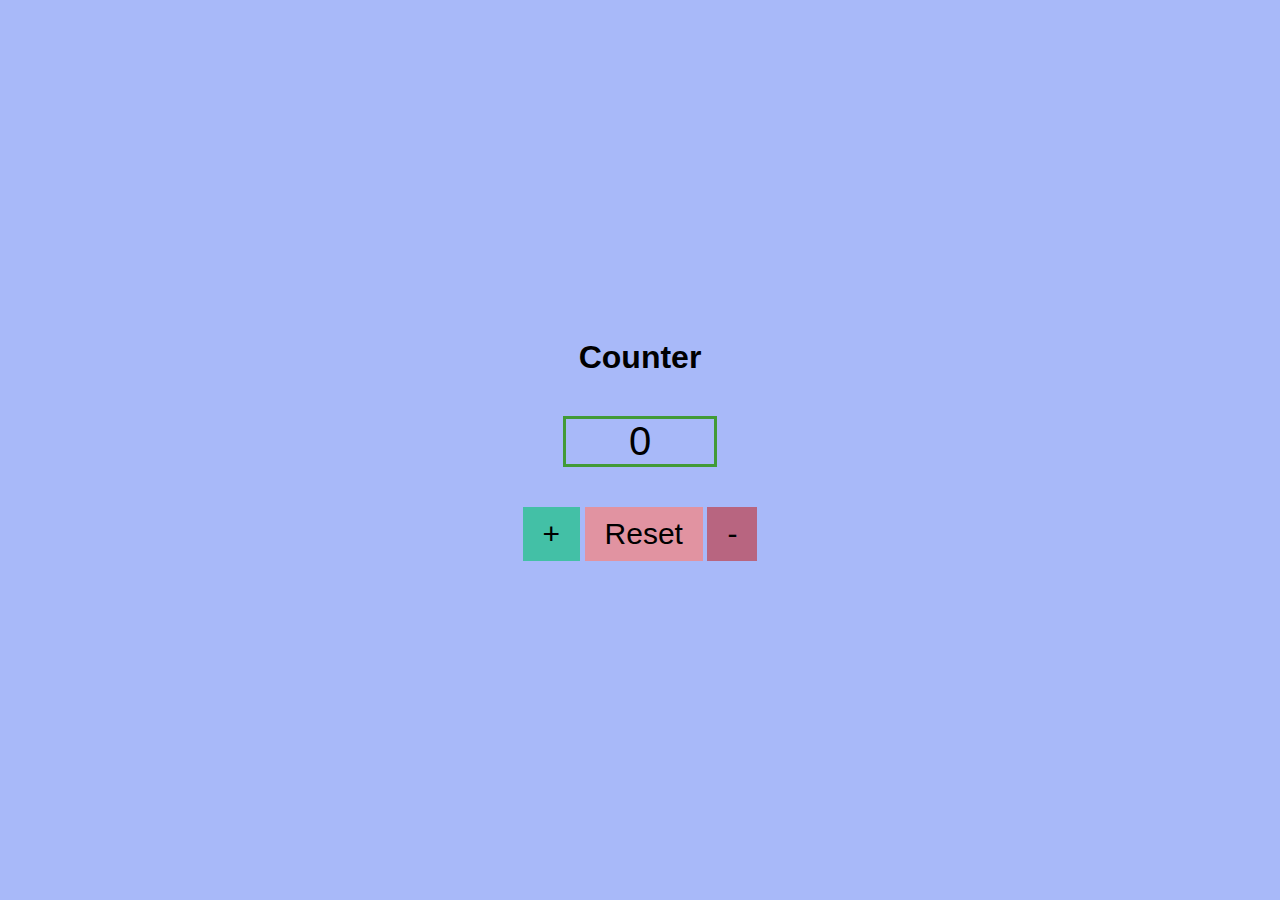
<file: Projects/Counter/index.html>
<!DOCTYPE html>
<html lang="en">
<head>
    <meta charset="UTF-8">
    <meta http-equiv="X-UA-Compatible" content="IE=edge">
    <meta name="viewport" content="width=device-width, initial-scale=1.0">
    <title>Document</title>
    <link rel="stylesheet" href="style.css">
</head>
<body>
    <div class="container">
        <h1 class="title">Counter</h1>

        <p class="counter">0</p>
        
        <div class="btns">
            <button onclick="increase()" class="btn increase">+</button>
            <button onclick="reset()" class="btn reset">Reset</button>
            <button onclick="decrease()" class="btn decrease">-</button>
        </div>
    </div>

    <script src="script.js"></script>
</body>
</html>
</file>
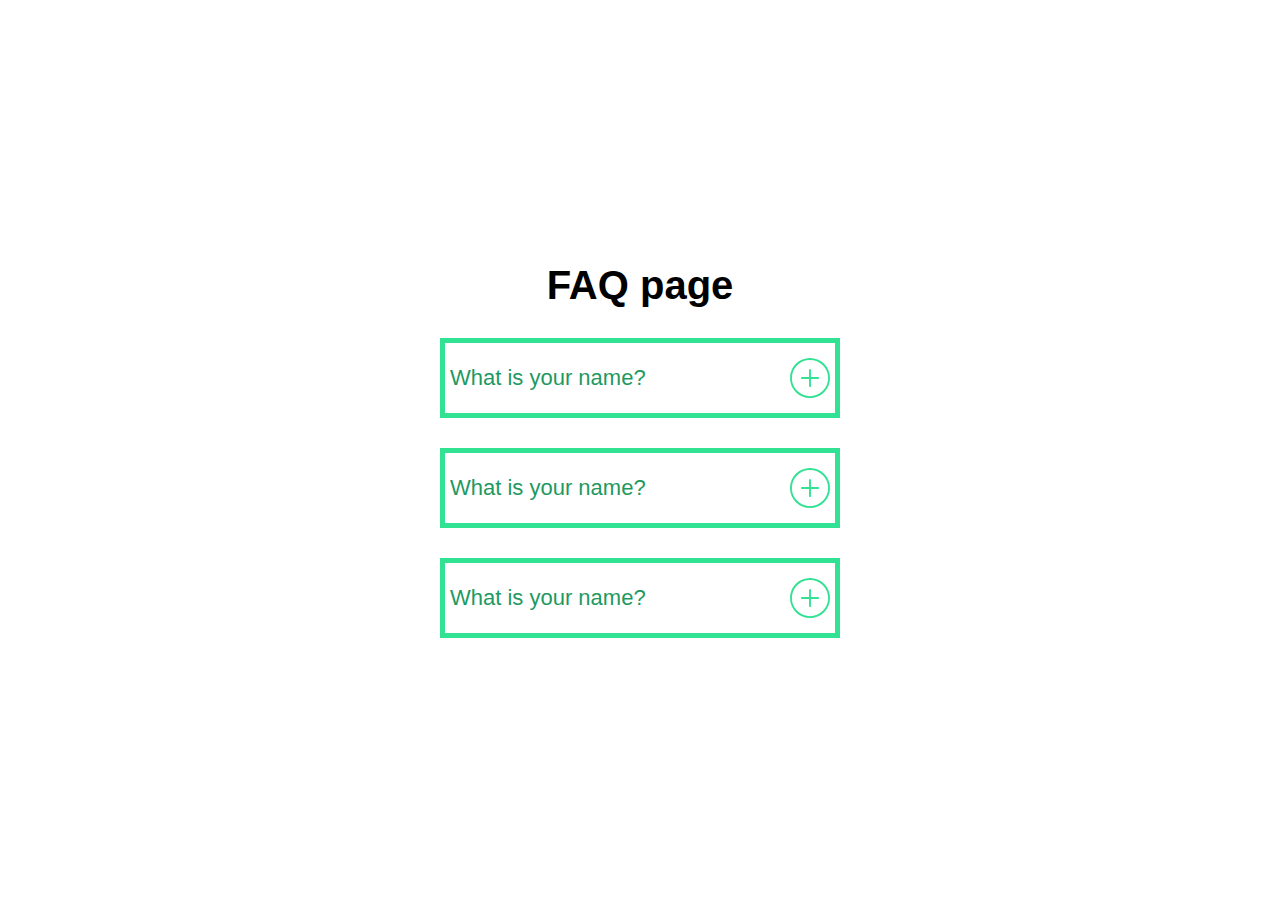
<file: Projects/FAQ/index.html>
<!DOCTYPE html>
<html lang="en">
<head>
    <meta charset="UTF-8">
    <meta http-equiv="X-UA-Compatible" content="IE=edge">
    <meta name="viewport" content="width=device-width, initial-scale=1.0">
    <title>Document</title>
    <link rel="stylesheet" href="style.css">
</head>
<body>


    <div class="questions">
        <h1>FAQ page</h1>
        <div class="item que-1">
            <div class="info">
                What is your name?

                <svg data-name="Livello 1" viewBox="0 0 128 128" xmlns="http://www.w3.org/2000/svg"><path d="M64 0a64 64 0 1 0 64 64A64.07 64.07 0 0 0 64 0Zm0 122a58 58 0 1 1 58-58 58.07 58.07 0 0 1-58 58Z" fill="#31e292" class="fill-000000"></path><path d="M90 61H67V38a3 3 0 0 0-6 0v23H38a3 3 0 0 0 0 6h23v23a3 3 0 0 0 6 0V67h23a3 3 0 0 0 0-6Z" fill="#31e292" class="fill-000000"></path>
                </svg>
            </div>

            <div class="ans none" style="margin-top:20px;">
                <p class="answer">My name is Anton!</p>
            </div>
        </div>

        <div class="item que-1">
            <div class="info">
                What is your name?

                <svg data-name="Livello 1" viewBox="0 0 128 128" xmlns="http://www.w3.org/2000/svg"><path d="M64 0a64 64 0 1 0 64 64A64.07 64.07 0 0 0 64 0Zm0 122a58 58 0 1 1 58-58 58.07 58.07 0 0 1-58 58Z" fill="#31e292" class="fill-000000"></path><path d="M90 61H67V38a3 3 0 0 0-6 0v23H38a3 3 0 0 0 0 6h23v23a3 3 0 0 0 6 0V67h23a3 3 0 0 0 0-6Z" fill="#31e292" class="fill-000000"></path>
                </svg>
            </div>

            <div class="ans none" style="margin-top:20px;">
                <p class="answer">My name is Anton!</p>
            </div>
        </div>

        <div class="item que-1">
            <div class="info">
                What is your name?

                <svg data-name="Livello 1" viewBox="0 0 128 128" xmlns="http://www.w3.org/2000/svg"><path d="M64 0a64 64 0 1 0 64 64A64.07 64.07 0 0 0 64 0Zm0 122a58 58 0 1 1 58-58 58.07 58.07 0 0 1-58 58Z" fill="#31e292" class="fill-000000"></path><path d="M90 61H67V38a3 3 0 0 0-6 0v23H38a3 3 0 0 0 0 6h23v23a3 3 0 0 0 6 0V67h23a3 3 0 0 0 0-6Z" fill="#31e292" class="fill-000000"></path>
                </svg>
            </div>

            <div class="ans none" style="margin-top:20px;">
                <p class="answer">My name is Anton!</p>
            </div>
        </div>
    </div>

    <script src="main.js"></script>
</body>
</html>
</file>
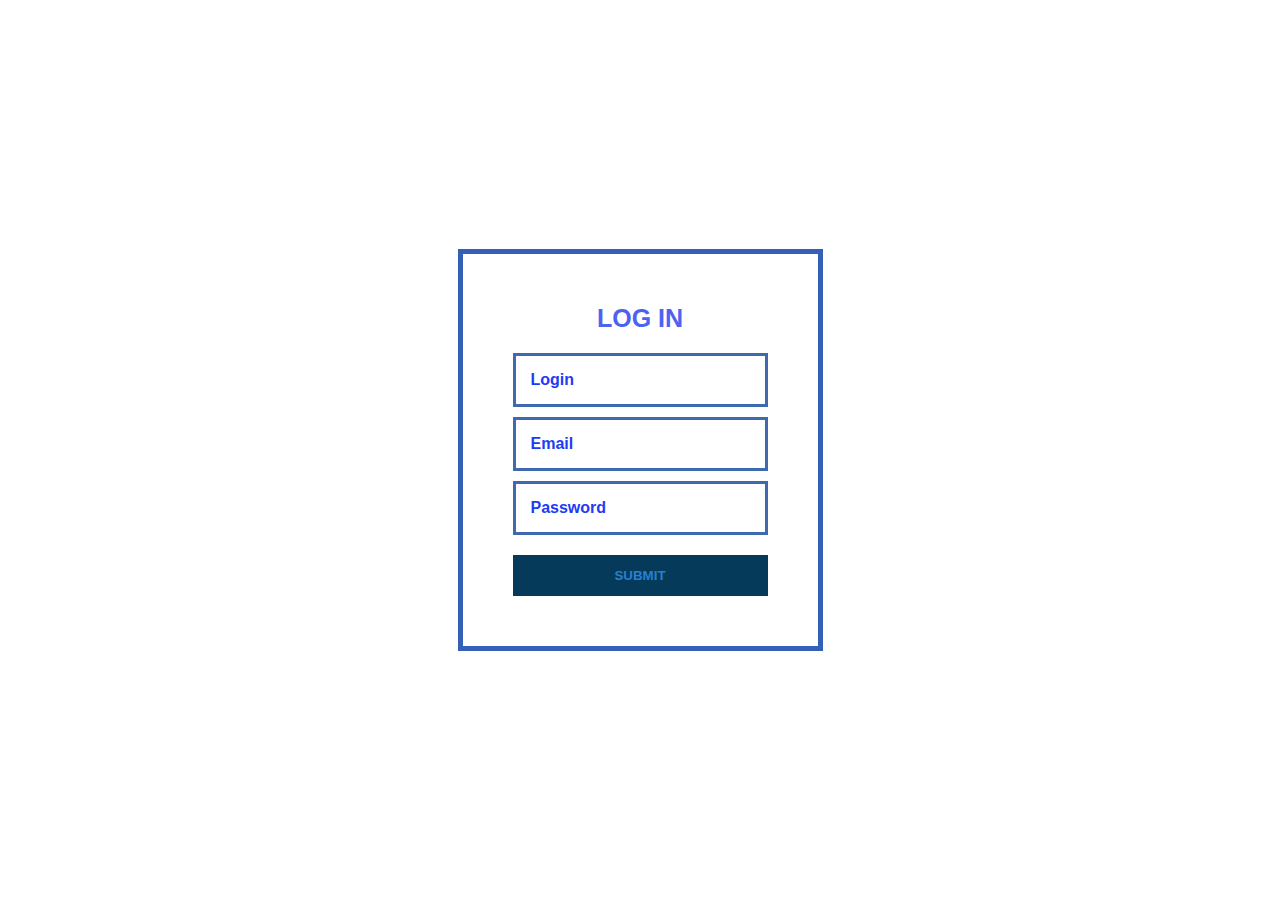
<file: Projects/form/index.html>
<!DOCTYPE html>
<html lang="en">
<head>
    <meta charset="UTF-8">
    <meta http-equiv="X-UA-Compatible" content="IE=edge">
    <meta name="viewport" content="width=device-width, initial-scale=1.0">
    <title>Form</title>
    <link rel="stylesheet" href="style.css">
</head>
<body>
    <div class="container">
        <p>Log in</p>
        <form>
            <input type="text" placeholder="Login">
            <input type="email" placeholder="Email">
            <input type="password" placeholder="Password">
            <button class="submit">Submit</button>
        </form>
    </div>
</body>
</html>
</file>
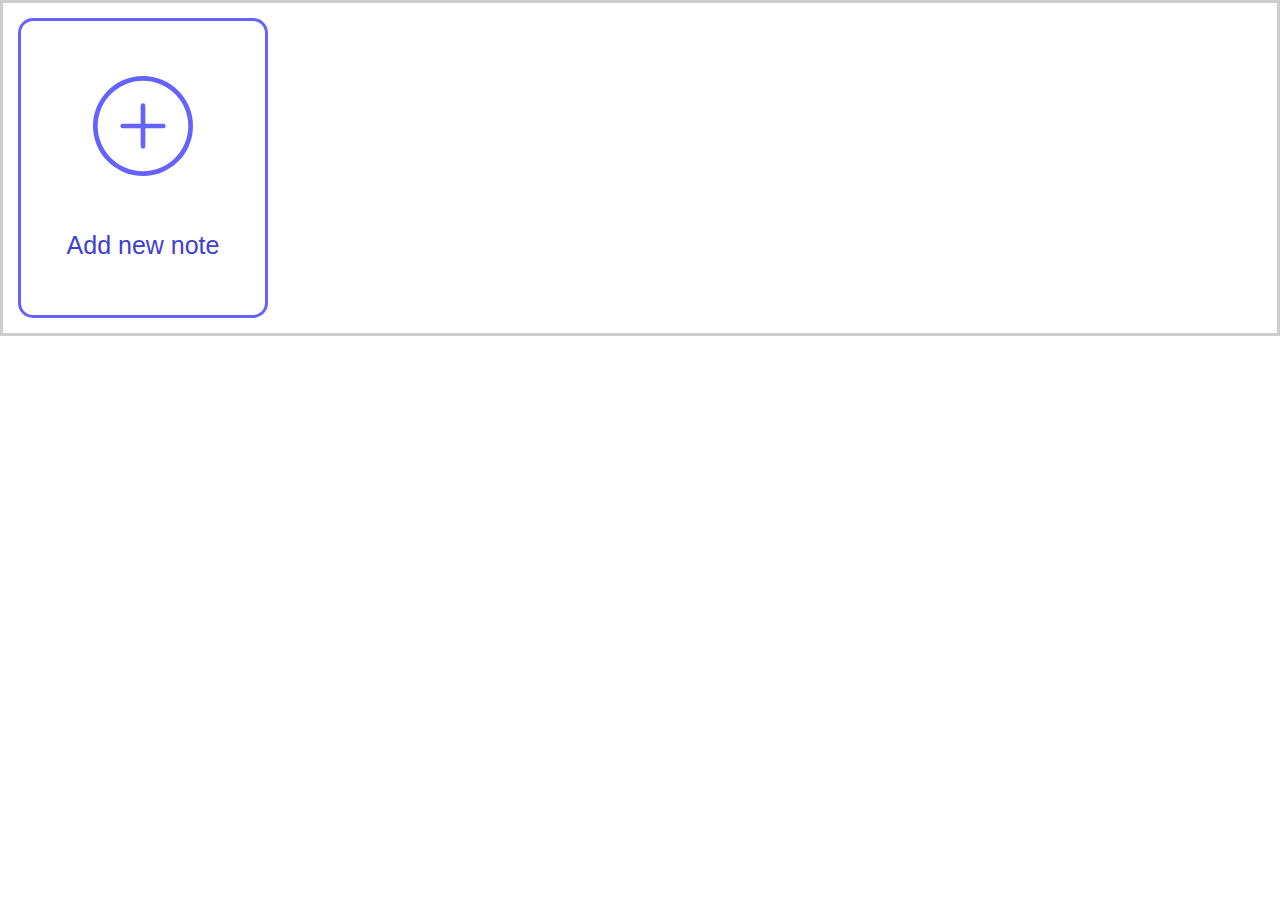
<file: Projects/Notes App/index.html>
<!DOCTYPE html>
<html lang="en">
<head>
    <meta charset="UTF-8">
    <meta http-equiv="X-UA-Compatible" content="IE=edge">
    <meta name="viewport" content="width=device-width, initial-scale=1.0">
    <title>Document</title>
    <link rel="stylesheet" href="style.css">
</head>
<body>

    <div class="blur none"></div>
    <div class="add_note new_note none">
        <input type="text" placeholder="TITLE">
        <textarea name="" id="Message" cols="30" placeholder="Message" rows="8"></textarea>
        <button class="btn pointer">Add Note</button>
    </div>


    <div class="wrapper">
        <div class="new_note pointer mdl">
            <div class="add_icon">
                <svg data-name="Livello 1" viewBox="0 0 128 128" xmlns="http://www.w3.org/2000/svg"><path d="M64 0a64 64 0 1 0 64 64A64.07 64.07 0 0 0 64 0Zm0 122a58 58 0 1 1 58-58 58.07 58.07 0 0 1-58 58Z" fill="#6563ff" class="fill-000000"></path><path d="M90 61H67V38a3 3 0 0 0-6 0v23H38a3 3 0 0 0 0 6h23v23a3 3 0 0 0 6 0V67h23a3 3 0 0 0 0-6Z" fill="#6563ff" class="fill-000000"></path>
                </svg>
            </div>

            <div class="txt">
                <p>Add new note</p>
            </div>
        </div>
    </div>


    <script src="main.js"></script>
</body>
</html>
</file>
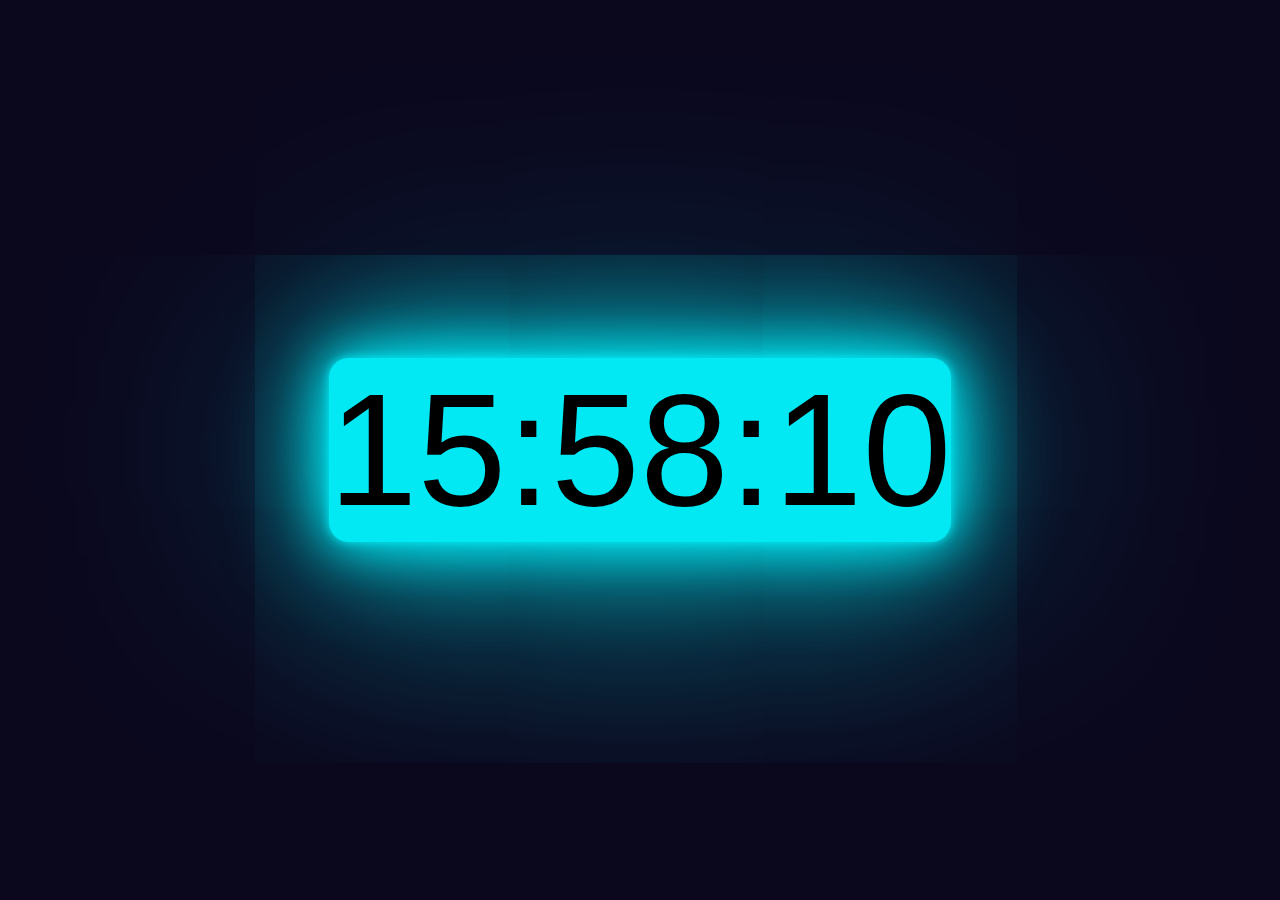
<file: Projects/TIME/index.html>
<!DOCTYPE html>
<html lang="en">
<head>
    <meta charset="UTF-8">
    <meta http-equiv="X-UA-Compatible" content="IE=edge">
    <meta name="viewport" content="width=device-width, initial-scale=1.0">
    <title>Document</title>
    <link rel="stylesheet" href="style.css">
</head>
<body>


    <div class="container">
        <p class="time">00:00:00</p>
    </div>


    <script src="script.js"></script>
</body>
</html>
</file>
<file: Projects/Counter/style.css>
* {
    padding: 0;
    margin: 0;
    box-sizing: border-box;
    font-family: 'Lucida Sans', 'Lucida Sans Regular', 'Lucida Grande', 'Lucida Sans Unicode', Geneva, Verdana, sans-serif;
}

body {
    min-height: 100vh;
    display: flex;
    align-items: center;
    justify-content: center;
    background-color: #a8b9f9;
}

.container {
    text-align: center;
}

.container .counter {
    margin: 40px;
    font-size: 40px;
    border: 3px solid #419b37;
}

.container .btns .btn {
    font-size: 30px;
    color: #000;
    padding: 10px 20px;
    outline: none;
    border: none;
    transition: .2s ease-in-out;
    -webkit-transition: .2s ease-in-out;
    -moz-transition: .2s ease-in-out;
    -ms-transition: .2s ease-in-out;
    -o-transition: .2s ease-in-out;
    cursor: pointer;
}

.btn:first-child {
    background-color: #17c381b1;
}
.btn:first-child:hover {
    background-color: #17c381;
}

.btn:nth-child(2){
    background-color: #ff7f73a8;
}
.btn:nth-child(2):hover{
    background-color: #ff7f73;
}

.btn:last-child {
    background-color: #be4652ba;
}
.btn:last-child:hover {
    background-color: #be4652;
}
</file>
<file: Projects/FAQ/style.css>
*{
    padding: 0;
    margin: 0;
    box-sizing: border-box;
    font-family: 'Trebuchet MS', 'Lucida Sans Unicode', 'Lucida Grande', 'Lucida Sans', Arial, sans-serif;
}

body{
    display: flex;
    align-items: center;
    justify-content: center;
    min-height: 100vh;
}

.questions h1{
    font-size: 40px;
    text-align: center;
}

.questions .item{
    width: 400px;
    margin-top: 30px;
    border: 5px solid #31e292;
    font-size: 22px;
    padding: 15px 5px;
    position: relative;
    cursor: pointer;
    color: #1f9962;
}

.questions .info{
    display: flex;
    justify-content: space-between;
    align-items: center;
}

svg{
    width: 40px;
    right: 20px;
    transition: 300ms;
    -webkit-transition: 300ms;
    -moz-transition: 300ms;
    -ms-transition: 300ms;
    -o-transition: 300ms;
}

.rotate{ transform:rotate(45deg) ; -webkit-transform:rotate(45deg) ; -moz-transform:rotate(45deg) ; -ms-transform:rotate(45deg) ; -o-transform:rotate(45deg) ; }

.answer{
    font-size: 20px;
    border-top: 2px solid #22d6a1;
}

.none{display: none;}
</file>
<file: Projects/form/style.css>
*{
    padding: 0;
    margin: 0;
    box-sizing: border-box;
    font-family:'Segoe UI', Tahoma, Geneva, Verdana, sans-serif;
    font-weight: bold;
}


body{
    min-height: 100vh;
    display: flex;
    align-items: center;
    justify-content: center;
}

.container{
    border: 5px solid #3560b7;
    padding:50px;
}

.container p{
    text-align: center;
    margin-bottom: 20px;
    font-size: 25px;
    text-transform: uppercase;
    color: #4d62f0;
}

input{
    border: 3px solid #3f6aaf;
    display: block;
    outline: none;
    padding: 15px;
    font-size: 16px;
    color: #3c6edb;
    background: transparent;
}

input::placeholder{
    color:  #203bf6;
}

input[type=email]{
    margin: 10px 0 ;
}

input:hover{
    border: 3px solid #296af7;
}

.container button{
    width: 100%;
    margin-top: 20px;
    background-color: #063a5b;
    border: 3px solid #063a5b;
    color: #2680d1;
    text-transform: uppercase;
    padding: 10px 0;
    cursor: pointer;
    transition: .2s;
    -webkit-transition: .2s;
    -moz-transition: .2s;
    -ms-transition: .2s;
    -o-transition: .2s;
}

.container button:hover{
    background-color: #2680d1;
    color: #063a5b;
}
</file>
<file: Projects/Notes App/style.css>
*{
    padding: 0;
    margin: 0;
    box-sizing: border-box;
    font-family: 'Gill Sans', 'Gill Sans MT', Calibri, 'Trebuchet MS', sans-serif;
}

.wrapper{
    width: 100%;
    height: 100%;
    border: 3px solid #ccc;
    padding: 15px;
    display: flex;
    flex-wrap: wrap;
}

.new_note{
    width: 250px;
    height: 300px;
    display: flex;
    flex-direction: column;
    justify-content: space-evenly;
    align-items: center;
    border: 3px solid #6563FF;
    margin-right: 20px;
    border-radius: 15px;
    -webkit-border-radius: 15px;
    -moz-border-radius: 15px;
    -ms-border-radius: 15px;
    -o-border-radius: 15px;
}
.pointer{
    cursor: pointer;
}


.new_note .add_icon{
    width: 100px;
    height: 100px;
}

.txt p{
    font-size: 25px;
    color: #403ed5;
}

.blur{
    width: 100%;
    height: 100vh;
    position: absolute;
    backdrop-filter: blur(5px);
    z-index: 1;
}

.add_note{
    width: max-content;
    height: max-content;
    padding: 10px 20px;
    position: fixed;
    left: 50%;
    top: 50%;
    transform: translate(-50%,-50%);
    -webkit-transform: translate(-50%,-50%);
    -moz-transform: translate(-50%,-50%);
    -ms-transform: translate(-50%,-50%);
    -o-transform: translate(-50%,-50%);
    z-index: 2;
}

.add_note input[type=text]{
    width: 288px;
    height: 50px;
    margin: 10px 0;
    border: 3px solid #6563FF;
    padding: 0 5px;
    border-radius: 10px;
    -webkit-border-radius: 10px;
    -moz-border-radius: 10px;
    -ms-border-radius: 10px;
    -o-border-radius: 10px;
    outline: none;
    font-size: 17px;
    color: #403ed5;
}

.add_note textarea{
    border: 3px solid #6563FF;
    outline: none;
    border-radius: inherit;
    -webkit-border-radius: inherit;
    -moz-border-radius: inherit;
    -ms-border-radius: inherit;
    -o-border-radius: inherit;
    padding: 5px;
    font-size: 17px;
    resize: none;
    color: #403ed5;
    font-weight: bold;
}
.add_note textarea:hover,
.add_note textarea:focus,
.add_note input:hover,
.add_note input:focus{
    border-color:#403ed5;
}

.add_note .btn{
    margin-top: 10px;
    padding: 3px 10px;
    color: #6563FF;
    border: 3px solid #6563FF;
    font-size: 22px;
    border-radius: 10px;
    -webkit-border-radius: 10px;
    -moz-border-radius: 10px;
    -ms-border-radius: 10px;
    -o-border-radius: 10px;
    transition: 300ms;
    -webkit-transition: 300ms;
    -moz-transition: 300ms;
    -ms-transition: 300ms;
    -o-transition: 300ms;
}
.add_note .btn:hover{
    background-color: #6563FF;
    color: #fff;
}

.none{display: none;}

.note_item{
    width: 250px;
    height: 300px;
    border: 3px solid #6563FF;
    border-radius: 15px;
    -webkit-border-radius: 15px;
    -moz-border-radius: 15px;
    -ms-border-radius: 15px;
    -o-border-radius: 15px;
    padding: 20px;
    margin-right: 15px;
    margin-bottom: 15px;
    position: relative;
}

.note_item .note_title{
    color: #6563FF;
    font-size: 25px;
    position: relative;
    text-align: center;
    margin-bottom: 25px;
}
.note_title::before,.note_title::after{
    content: '';
    position: absolute;
    height: 2px;
    width: 30px;
    top: 50%;
    background: #403ed5;
}
.note_title::after{right: 0;}
.note_title::before{left: 0;}

p.note{
    color: #6563FF;
    font-size: 20px;
}

.note_item .menu_ic{
    width: 30px;
    height: 30px;
    position: absolute;
    background-image: url(more.svg);
    background-repeat: no-repeat;
    bottom: 22px;
    right: 10px;
    cursor: pointer;
}
.note_item .menu_ic:hover{
    opacity: 0.7;
}

.note_item .menu{
    width: 65px;
    position: absolute;
    padding: 3px;
    bottom: 0px;
    right: 37px;
    border: 1px solid #00000031;
    background-color: #fff;
}

.note_item .menu p{
    color: #403ed5;
    font-size: 17px;
    cursor: pointer;
}
.note_item .menu p:hover{
    color: #6563FF;
}
.note_item .menu p:nth-child(1){
    border-bottom: 1px solid #6563FF;
}
</file>
<file: Projects/TIME/style.css>
*{
    padding: 0;
    margin: 0;
    box-sizing: border-box;
}

body{
    min-height: 100vh;
    display: flex;
    align-items: center;
    justify-content: center;
    background-color: #0b081e;
}

p{
    box-shadow: 0 0 10px #03e9f4, 0 0 50px #03e9f4, 0 0 100px #03e9f4, 0 0 400px #03e9f4;
    font-size: 10em;
    background-color: #03e9f4;
    border-radius: 20px;
    font-family: Arial, Helvetica, sans-serif;
    -webkit-border-radius: 20px;
    -moz-border-radius: 20px;
    -ms-border-radius: 20px;
    -o-border-radius: 20px;
}

p::selection{
    background-color: #00b3ff;
}
</file>
